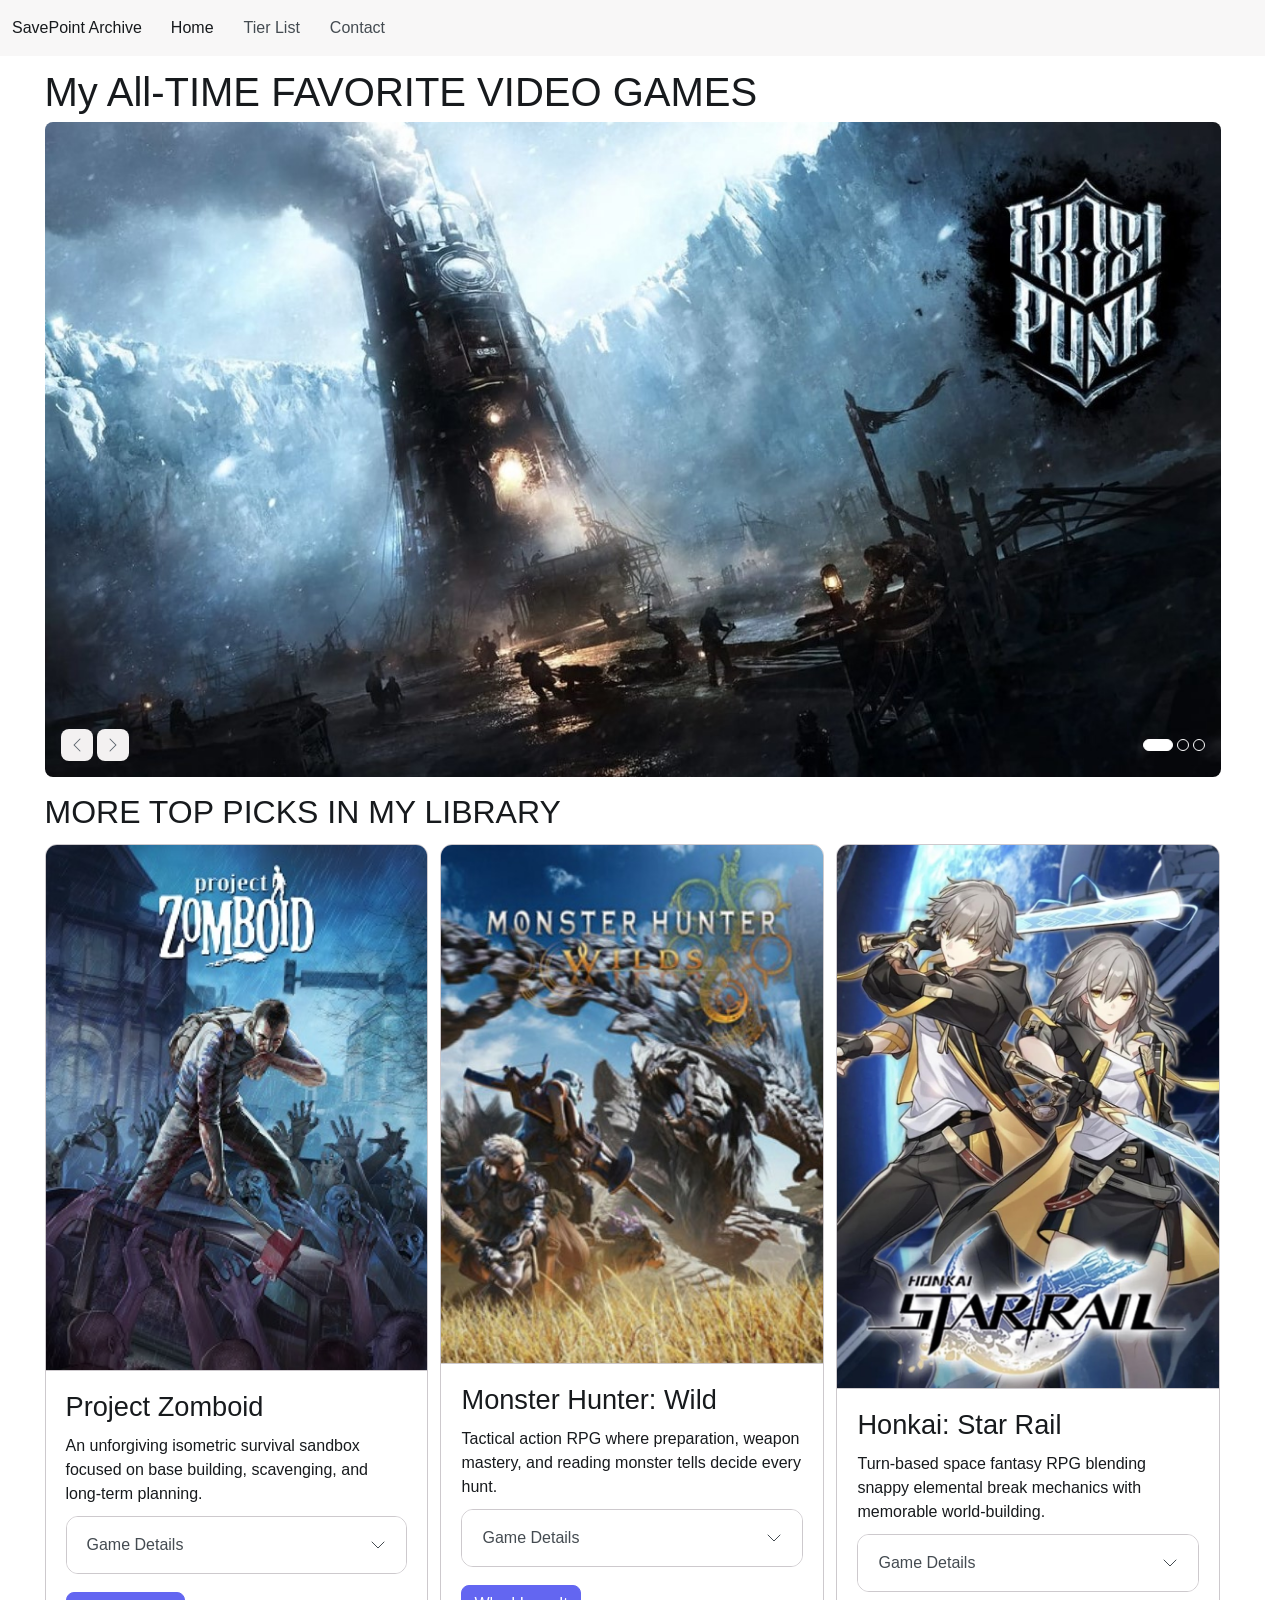
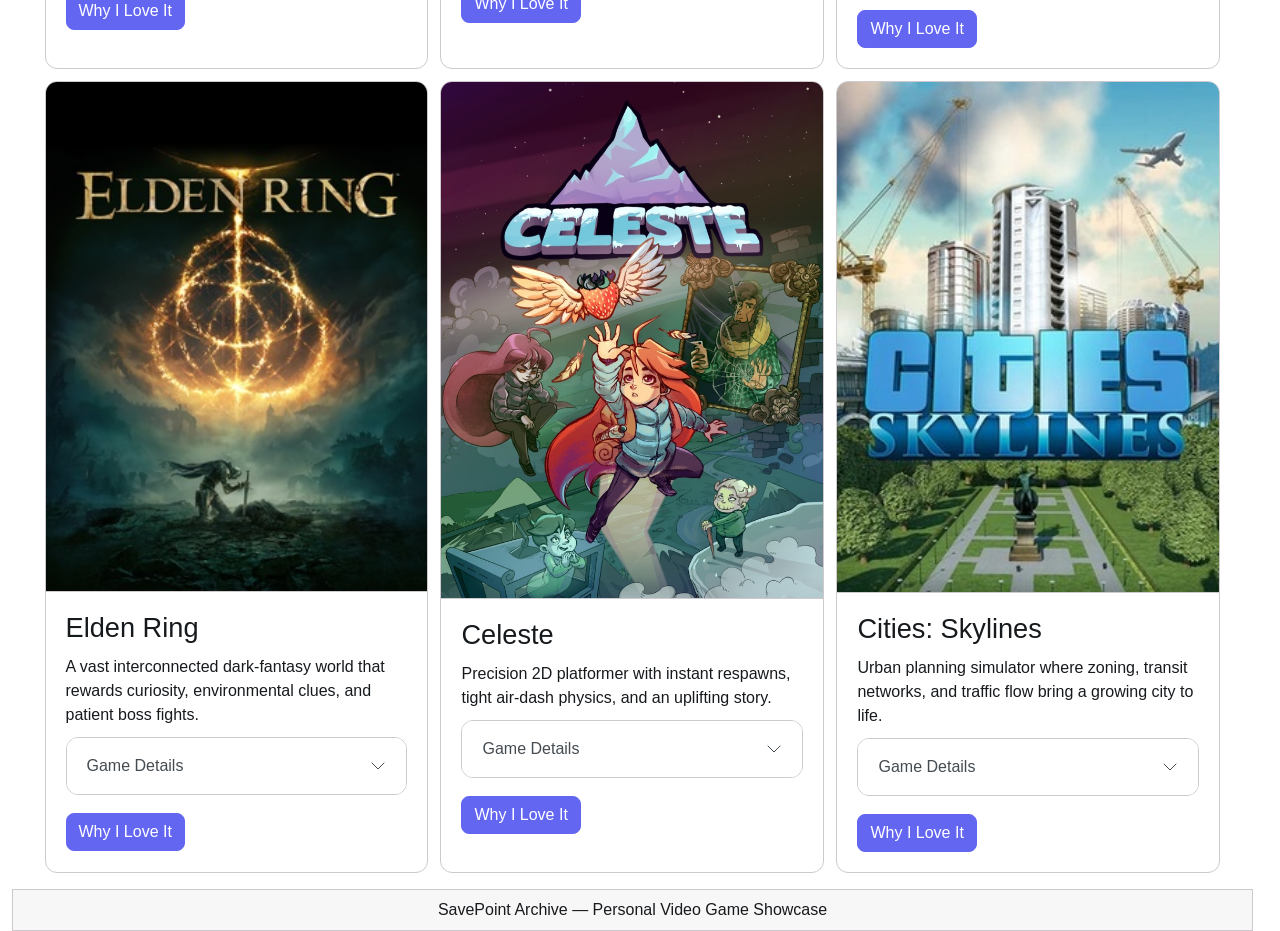
<file: index.html>
<!DOCTYPE html>
<html lang="en">
<head>
  <meta charset="UTF-8">
  <meta name="viewport" content="width=device-width, initial-scale=1.0">
  <title>SavePoint Archive | Favorite Games Showcase</title>
  <link rel="stylesheet" href="css/bootstrap.min.css">
  <link rel="stylesheet" href="css/style.css">
  <script type="module" src="js/bootstrap.bundle.min.js"></script>
</head>
<body>

  <header>
    <nav class="navbar md:navbar-expand bg-1 fg-2">
      <div class="container-fluid">
        <a class="navbar-brand" href="index.html">SavePoint Archive</a>
        <button class="btn-icon navbar-toggler" type="button" data-bs-toggle="drawer" data-bs-target="#navbarNav" aria-controls="navbarNav" aria-expanded="false" aria-label="Toggle navigation">
          <span class="navbar-toggler-icon" aria-hidden="true"></span>
        </button>
        <dialog class="drawer drawer-end" tabindex="-1" id="navbarNav" aria-labelledby="navbarNavLabel">
          <div class="drawer-header">
            <span class="drawer-title fw-bold" id="navbarNavLabel">Menu</span>
            <button type="button" class="btn-close" data-bs-dismiss="drawer" aria-label="Close"></button>
          </div>
          <div class="drawer-body">
            <ul class="navbar-nav">
              <li class="nav-item">
                <a class="nav-link active" aria-current="page" href="index.html">Home</a>
              </li>
              <li class="nav-item">
                <a class="nav-link" href="#">Tier List</a>
              </li>
              <li class="nav-item">
                <a class="nav-link" href="contact.html">Contact</a>
              </li>
            </ul>
          </div>
        </dialog>
      </div>
    </nav>
  </header>

  <main>
    <section class="container mt-4">
      <h1>My All-TIME FAVORITE VIDEO GAMES</h1>
      <div id="favGamesCarousel" class="carousel carousel-overlay slide">
        <div class="carousel-inner rounded-5">
          <div class="carousel-item active">
            <img src="images/banner1.jpg" class="d-block w-100" alt="Frostpunk Cover Art">
          </div>
          <div class="carousel-item">
            <img src="images/banner2.jpg" class="d-block w-100" alt="Assassin Creed Cover Art">
          </div>
          <div class="carousel-item">
            <img src="images/banner3.jpg" class="d-block w-100" alt="Path of Exile 2 Cover Art">
          </div>
        </div>
        <div class="carousel-overlay-controls">
          <div>
            <button class="btn-icon btn-sm btn-subtle theme-secondary" type="button" data-bs-target="#favGamesCarousel" data-bs-slide="prev">
              <span class="carousel-icon-prev" aria-hidden="true"></span>
              <span class="visually-hidden">Previous</span>
            </button>
            <button class="btn-icon btn-sm btn-subtle theme-secondary" type="button" data-bs-target="#favGamesCarousel" data-bs-slide="next">
              <span class="carousel-icon-next" aria-hidden="true"></span>
              <span class="visually-hidden">Next</span>
            </button>
          </div>
          <div class="carousel-indicators">
            <button type="button" data-bs-target="#favGamesCarousel" data-bs-slide-to="0" class="active" aria-current="true" aria-label="Slide 1"></button>
            <button type="button" data-bs-target="#favGamesCarousel" data-bs-slide-to="1" aria-label="Slide 2"></button>
            <button type="button" data-bs-target="#favGamesCarousel" data-bs-slide-to="2" aria-label="Slide 3"></button>
          </div>
        </div>
      </div>
    </section>

    <section class="container mt-5">
      <h2 class="mb-4">MORE TOP PICKS IN MY LIBRARY</h2>

      <div class="row g-4">
        <div class="col-12 md:col-6 lg:col-4">
          <article class="card h-100">
            <img src="images/w1.jpg" class="card-img-top" alt="A world full of zombies, a story of how you die">
            <div class="card-body">
              <h3 class="card-title">Project Zomboid</h3>
              <p class="card-text">An unforgiving isometric survival sandbox focused on base building, scavenging, and long-term planning.</p>

              <div class="accordion mb-3">
                <details class="accordion-item">
                  <summary class="accordion-header">
                    Game Details
                    <svg class="accordion-icon" xmlns="http://www.w3.org/2000/svg" viewBox="0 0 16 16" fill="none" stroke="currentColor" stroke-linecap="round" stroke-linejoin="round"><path d="m2 5 6 6 6-6"/></svg>
                  </summary>
                  <div class="accordion-body">
                    <p class="card-text">Genre: Survival Sandbox &bull; Platform: PC &bull; Best Feature: Deep sandbox settings and Lua modding support.</p>
                  </div>
                </details>
              </div>

              <button type="button" class="btn-solid theme-primary" data-bs-toggle="dialog" data-bs-target="#gameDialog1">
                Why I Love It
              </button>

              <dialog class="dialog" id="gameDialog1" aria-labelledby="dialogTitle1">
                <div class="dialog-header">
                  <h4 class="dialog-title" id="dialogTitle1">Project Zomboid</h4>
                  <button type="button" class="btn-close" data-bs-dismiss="dialog" aria-label="Close"></button>
                </div>
                <div class="dialog-body">
                  <p>Every run tells an emergent story - from fortifying a quiet farmhouse before the power grid shuts off to customizing survival rules with friends.</p>
                </div>
                <div class="dialog-footer">
                  <button type="button" class="btn-solid theme-secondary" data-bs-dismiss="dialog">Close</button>
                </div>
              </dialog>
            </div>
          </article>
        </div>

        <div class="col-12 md:col-6 lg:col-4">
          <article class="card h-100">
            <img src="images/w2.jpg" class="card-img-top" alt="Hunter wielding a greatsword facing a winged wyvern in a misty valley">
            <div class="card-body">
              <h3 class="card-title">Monster Hunter: Wild</h3>
              <p class="card-text">Tactical action RPG where preparation, weapon mastery, and reading monster tells decide every hunt.</p>

              <div class="accordion mb-3">
                <details class="accordion-item">
                  <summary class="accordion-header">
                    Game Details
                    <svg class="accordion-icon" xmlns="http://www.w3.org/2000/svg" viewBox="0 0 16 16" fill="none" stroke="currentColor" stroke-linecap="round" stroke-linejoin="round"><path d="m2 5 6 6 6-6"/></svg>
                  </summary>
                  <div class="accordion-body">
                    <p class="card-text">Genre: Action RPG &bull; Platform: PC / Console &bull; Best Feature: 14 distinct weapon classes with weighty combat.</p>
                  </div>
                </details>
              </div>

              <button type="button" class="btn-solid theme-primary" data-bs-toggle="dialog" data-bs-target="#gameDialog2">
                Why I Love It
              </button>

              <dialog class="dialog" id="gameDialog2" aria-labelledby="dialogTitle2">
                <div class="dialog-header">
                  <h4 class="dialog-title" id="dialogTitle2">Monster Hunter: Wild</h4>
                  <button type="button" class="btn-close" data-bs-dismiss="dialog" aria-label="Close"></button>
                </div>
                <div class="dialog-body">
                  <p>There is no character leveling - progress comes purely from crafting gear and learning each monster's attack patterns.</p>
                </div>
                <div class="dialog-footer">
                  <button type="button" class="btn-solid theme-secondary" data-bs-dismiss="dialog">Close</button>
                </div>
              </dialog>
            </div>
          </article>
        </div>

        <div class="col-12 md:col-6 lg:col-4">
          <article class="card h-100">
            <img src="images/w3.jpg" class="card-img-top" alt="Cosmic express train traveling through galaxy">
            <div class="card-body">
              <h3 class="card-title">Honkai: Star Rail</h3>
              <p class="card-text">Turn-based space fantasy RPG blending snappy elemental break mechanics with memorable world-building.</p>

              <div class="accordion mb-3">
                <details class="accordion-item">
                  <summary class="accordion-header">
                    Game Details
                    <svg class="accordion-icon" xmlns="http://www.w3.org/2000/svg" viewBox="0 0 16 16" fill="none" stroke="currentColor" stroke-linecap="round" stroke-linejoin="round"><path d="m2 5 6 6 6-6"/></svg>
                  </summary>
                  <div class="accordion-body">
                    <p class="card-text">Genre: Turn-Based RPG &bull; Platform: PC / Mobile / PS5 &bull; Best Feature: Strategic team synergy and roguelike Simulated Universe.</p>
                  </div>
                </details>
              </div>

              <button type="button" class="btn-solid theme-primary" data-bs-toggle="dialog" data-bs-target="#gameDialog3">
                Why I Love It
              </button>

              <dialog class="dialog" id="gameDialog3" aria-labelledby="dialogTitle3">
                <div class="dialog-header">
                  <h4 class="dialog-title" id="dialogTitle3">Honkai: Star Rail</h4>
                  <button type="button" class="btn-close" data-bs-dismiss="dialog" aria-label="Close"></button>
                </div>
                <div class="dialog-body">
                  <p>Great soundtrack, crisp turn-order strategy, and self-contained planetary arcs that are easy to enjoy in short daily sessions.</p>
                </div>
                <div class="dialog-footer">
                  <button type="button" class="btn-solid theme-secondary" data-bs-dismiss="dialog">Close</button>
                </div>
              </dialog>
            </div>
          </article>
        </div>

        <div class="col-12 md:col-6 lg:col-4">
          <article class="card h-100">
            <img src="images/w4.jpg" class="card-img-top" alt="Lone traveler standing before a glowing golden tree in a dark fantasy realm">
            <div class="card-body">
              <h3 class="card-title">Elden Ring</h3>
              <p class="card-text">A vast interconnected dark-fantasy world that rewards curiosity, environmental clues, and patient boss fights.</p>

              <div class="accordion mb-3">
                <details class="accordion-item">
                  <summary class="accordion-header">
                    Game Details
                    <svg class="accordion-icon" xmlns="http://www.w3.org/2000/svg" viewBox="0 0 16 16" fill="none" stroke="currentColor" stroke-linecap="round" stroke-linejoin="round"><path d="m2 5 6 6 6-6"/></svg>
                  </summary>
                  <div class="accordion-body">
                    <p class="card-text">Genre: Open-World Action RPG &bull; Platform: PC / Console &bull; Best Feature: No map markers—landmarks guide exploration naturally.</p>
                  </div>
                </details>
              </div>

              <button type="button" class="btn-solid theme-primary" data-bs-toggle="dialog" data-bs-target="#gameDialog4">
                Why I Love It
              </button>

              <dialog class="dialog" id="gameDialog4" aria-labelledby="dialogTitle4">
                <div class="dialog-header">
                  <h4 class="dialog-title" id="dialogTitle4">Elden Ring</h4>
                  <button type="button" class="btn-close" data-bs-dismiss="dialog" aria-label="Close"></button>
                </div>
                <div class="dialog-body">
                  <p>If a boss feels impossible, you can ride off in any direction, discover an underground city, and return with completely new builds.</p>
                </div>
                <div class="dialog-footer">
                  <button type="button" class="btn-solid theme-secondary" data-bs-dismiss="dialog">Close</button>
                </div>
              </dialog>
            </div>
          </article>
        </div>

        <div class="col-12 md:col-6 lg:col-4">
          <article class="card h-100">
            <img src="images/w5.jpg" class="card-img-top" alt="Pixel-art mountain climber leaping across icy platforms under a starry sky">
            <div class="card-body">
              <h3 class="card-title">Celeste</h3>
              <p class="card-text">Precision 2D platformer with instant respawns, tight air-dash physics, and an uplifting story.</p>

              <div class="accordion mb-3">
                <details class="accordion-item">
                  <summary class="accordion-header">
                    Game Details
                    <svg class="accordion-icon" xmlns="http://www.w3.org/2000/svg" viewBox="0 0 16 16" fill="none" stroke="currentColor" stroke-linecap="round" stroke-linejoin="round"><path d="m2 5 6 6 6-6"/></svg>
                  </summary>
                  <div class="accordion-body">
                    <p class="card-text">Genre: Precision Platformer &bull; Platform: PC / Switch / Console &bull; Best Feature: Zero-friction retries and Lena Raine's synth score.</p>
                  </div>
                </details>
              </div>

              <button type="button" class="btn-solid theme-primary" data-bs-toggle="dialog" data-bs-target="#gameDialog5">
                Why I Love It
              </button>

              <dialog class="dialog" id="gameDialog5" aria-labelledby="dialogTitle5">
                <div class="dialog-header">
                  <h4 class="dialog-title" id="dialogTitle5">Celeste</h4>
                  <button type="button" class="btn-close" data-bs-dismiss="dialog" aria-label="Close"></button>
                </div>
                <div class="dialog-body">
                  <p>Every screen is a self-contained movement puzzle where failing takes less than a second to reset, keeping you in pure flow state.</p>
                </div>
                <div class="dialog-footer">
                  <button type="button" class="btn-solid theme-secondary" data-bs-dismiss="dialog">Close</button>
                </div>
              </dialog>
            </div>
          </article>
        </div>

        <div class="col-12 md:col-6 lg:col-4">
          <article class="card h-100">
            <img src="images/w6.jpg" class="card-img-top" alt="Isometric city grid with highways, parks, and transit lines at dusk">
            <div class="card-body">
              <h3 class="card-title">Cities: Skylines</h3>
              <p class="card-text">Urban planning simulator where zoning, transit networks, and traffic flow bring a growing city to life.</p>

              <div class="accordion mb-3">
                <details class="accordion-item">
                  <summary class="accordion-header">
                    Game Details
                    <svg class="accordion-icon" xmlns="http://www.w3.org/2000/svg" viewBox="0 0 16 16" fill="none" stroke="currentColor" stroke-linecap="round" stroke-linejoin="round"><path d="m2 5 6 6 6-6"/></svg>
                  </summary>
                  <div class="accordion-body">
                    <p class="card-text">Genre: City Builder &bull; Platform: PC / Console &bull; Best Feature: Detailed road hierarchy and public transit routing.</p>
                  </div>
                </details>
              </div>

              <button type="button" class="btn-solid theme-primary" data-bs-toggle="dialog" data-bs-target="#gameDialog6">
                Why I Love It
              </button>

              <dialog class="dialog" id="gameDialog6" aria-labelledby="dialogTitle6">
                <div class="dialog-header">
                  <h4 class="dialog-title" id="dialogTitle6">Cities: Skylines</h4>
                  <button type="button" class="btn-close" data-bs-dismiss="dialog" aria-label="Close"></button>
                </div>
                <div class="dialog-body">
                  <p>Watching commuters switch from congested highways to a newly built metro line is endlessly satisfying.</p>
                </div>
                <div class="dialog-footer">
                  <button type="button" class="btn-solid theme-secondary" data-bs-dismiss="dialog">Close</button>
                </div>
              </dialog>
            </div>
          </article>
        </div>
      </div>
    </section>
  </main>

  <footer class="container-fluid mt-5">
    <p class="p-3 bg-1 border d-flex justify-content-center mb-0">
      SavePoint Archive &mdash; Personal Video Game Showcase
    </p>
  </footer>

</body>
</html>
</file>
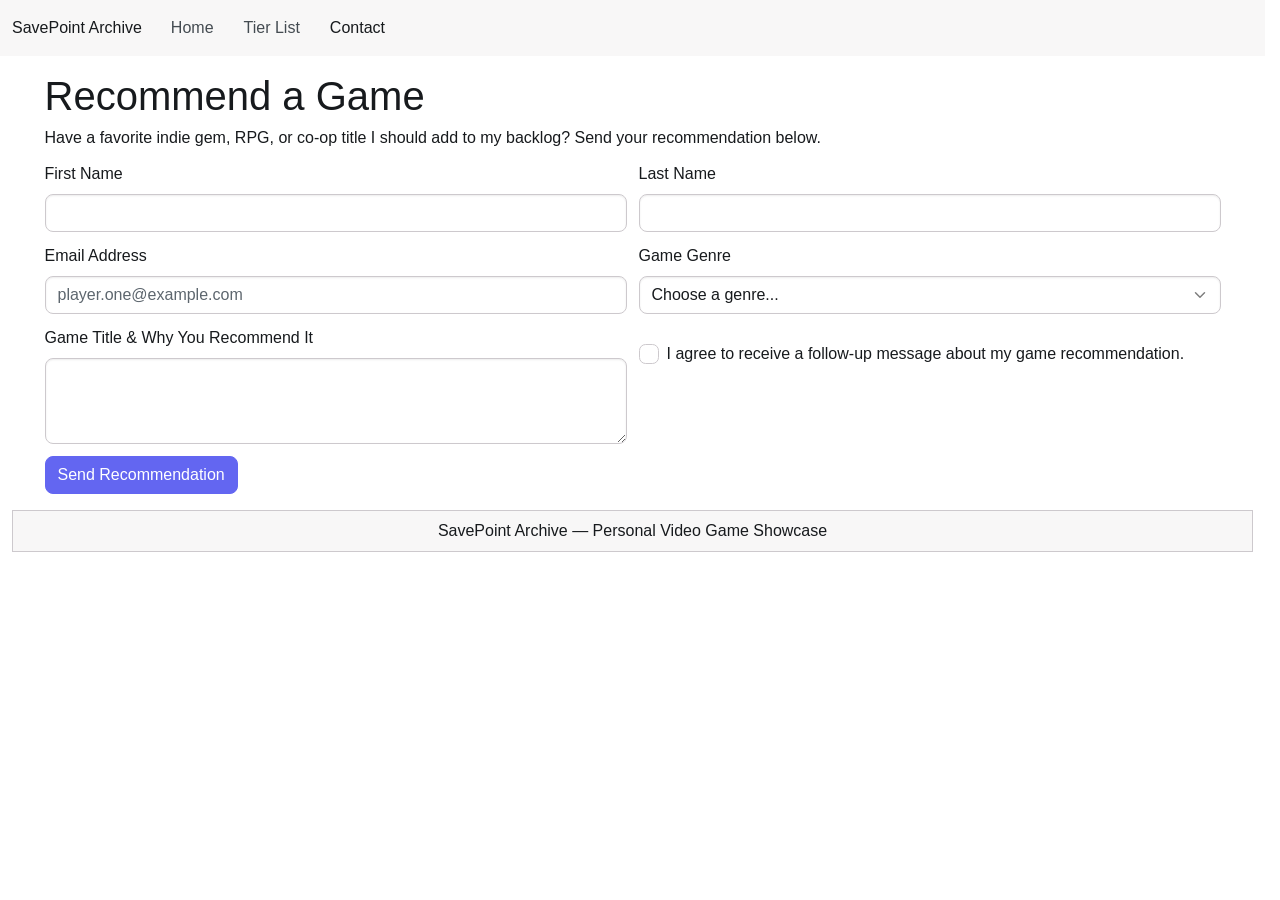
<file: contact.html>
<!DOCTYPE html>
<html lang="en">
<head>
  <meta charset="UTF-8">
  <meta name="viewport" content="width=device-width, initial-scale=1.0">
  <title>SavePoint Archive | Recommend a Game</title>
  <link rel="stylesheet" href="css/bootstrap.min.css">
  <link rel="stylesheet" href="css/style.css">
  <script type="module" src="js/bootstrap.bundle.min.js"></script>
</head>
<body>

  <header>
    <nav class="navbar md:navbar-expand bg-1 fg-2">
      <div class="container-fluid">
        <a class="navbar-brand" href="index.html">SavePoint Archive</a>
        <button class="btn-icon navbar-toggler" type="button" data-bs-toggle="drawer" data-bs-target="#navbarNav" aria-controls="navbarNav" aria-expanded="false" aria-label="Toggle navigation">
          <span class="navbar-toggler-icon" aria-hidden="true"></span>
        </button>
        <dialog class="drawer drawer-end" tabindex="-1" id="navbarNav" aria-labelledby="navbarNavLabel">
          <div class="drawer-header">
            <span class="drawer-title fw-bold" id="navbarNavLabel">Menu</span>
            <button type="button" class="btn-close" data-bs-dismiss="drawer" aria-label="Close"></button>
          </div>
          <div class="drawer-body">
            <ul class="navbar-nav">
              <li class="nav-item">
                <a class="nav-link" href="index.html">Home</a>
              </li>
              <li class="nav-item">
                <a class="nav-link" href="#">Tier List</a>
              </li>
              <li class="nav-item">
                <a class="nav-link active" aria-current="page" href="contact.html">Contact</a>
              </li>
            </ul>
          </div>
        </dialog>
      </div>
    </nav>
  </header>

  <main class="container mt-5">
    <h1 class="mb-2">Recommend a Game</h1>
    <p class="mb-4">Have a favorite indie gem, RPG, or co-op title I should add to my backlog? Send your recommendation below.</p>

    <form action="#" method="post">
      <div class="row g-4">
        <div class="col-12 md:col-6">
          <div class="form-field">
            <label for="senderFirstName" class="form-label">First Name</label>
            <input type="text" class="form-control" id="senderFirstName" name="senderFirstName" required>
          </div>
        </div>

        <div class="col-12 md:col-6">
          <div class="form-field">
            <label for="senderLastName" class="form-label">Last Name</label>
            <input type="text" class="form-control" id="senderLastName" name="senderLastName" required>
          </div>
        </div>

        <div class="col-12 md:col-6">
          <div class="form-field">
            <label for="senderEmail" class="form-label">Email Address</label>
            <input type="email" class="form-control" id="senderEmail" name="senderEmail" placeholder="player.one@example.com" required>
          </div>
        </div>

        <div class="col-12 md:col-6">
          <div class="form-field">
            <label for="favoriteGenre" class="form-label">Game Genre</label>
            <select class="form-control" id="favoriteGenre" name="favoriteGenre" required>
              <option value="" selected disabled>Choose a genre...</option>
              <option value="rpg">Action / Turn-Based RPG</option>
              <option value="survival">Survival &amp; Sandbox</option>
              <option value="indie">Indie Platformer / Puzzle</option>
              <option value="sim">City Builder &amp; Strategy</option>
            </select>
          </div>
        </div>

        <div class="col-12 md:col-6">
          <div class="form-field">
            <label for="gamePitch" class="form-label">Game Title &amp; Why You Recommend It</label>
            <textarea class="form-control" id="gamePitch" name="gamePitch" rows="3" required></textarea>
          </div>
        </div>

        <div class="col-12 md:col-6">
          <div class="form-field md:mt-5">
            <input type="checkbox" class="check" id="replyConsent" name="replyConsent" required>
            <label for="replyConsent">I agree to receive a follow-up message about my game recommendation.</label>
          </div>
        </div>
      </div>

      <div class="mt-4">
        <button type="submit" class="btn-solid theme-primary">Send Recommendation</button>
      </div>
    </form>
  </main>

  <footer class="container-fluid mt-5">
    <p class="p-3 bg-1 border d-flex justify-content-center mb-0">
      SavePoint Archive &mdash; Personal Video Game Showcase
    </p>
  </footer>

</body>
</html>
</file>
<file: css/style.css>
:root {
  --bs-primary: #6366f1;
  --bs-primary-rgb: 99, 102, 241;
  --bs-primary-text-emphasis: #3730a3;
  --bs-primary-bg-subtle: #e0e7ff;
  --bs-primary-border-subtle: #c7d2fe;
  --bs-link-color: #4f46e5;
  --bs-link-hover-color: #4338ca;
}

.btn-solid.theme-primary {
  --bs-btn-bg: #6366f1;
  --bs-btn-border-color: #6366f1;
  --bs-btn-color: #ffffff;
  --bs-btn-hover-bg: #4f46e5;
  --bs-btn-hover-border-color: #4f46e5;
  --bs-btn-hover-color: #ffffff;
  --bs-btn-active-bg: #4338ca;
  --bs-btn-active-border-color: #4338ca;
}
</file>
